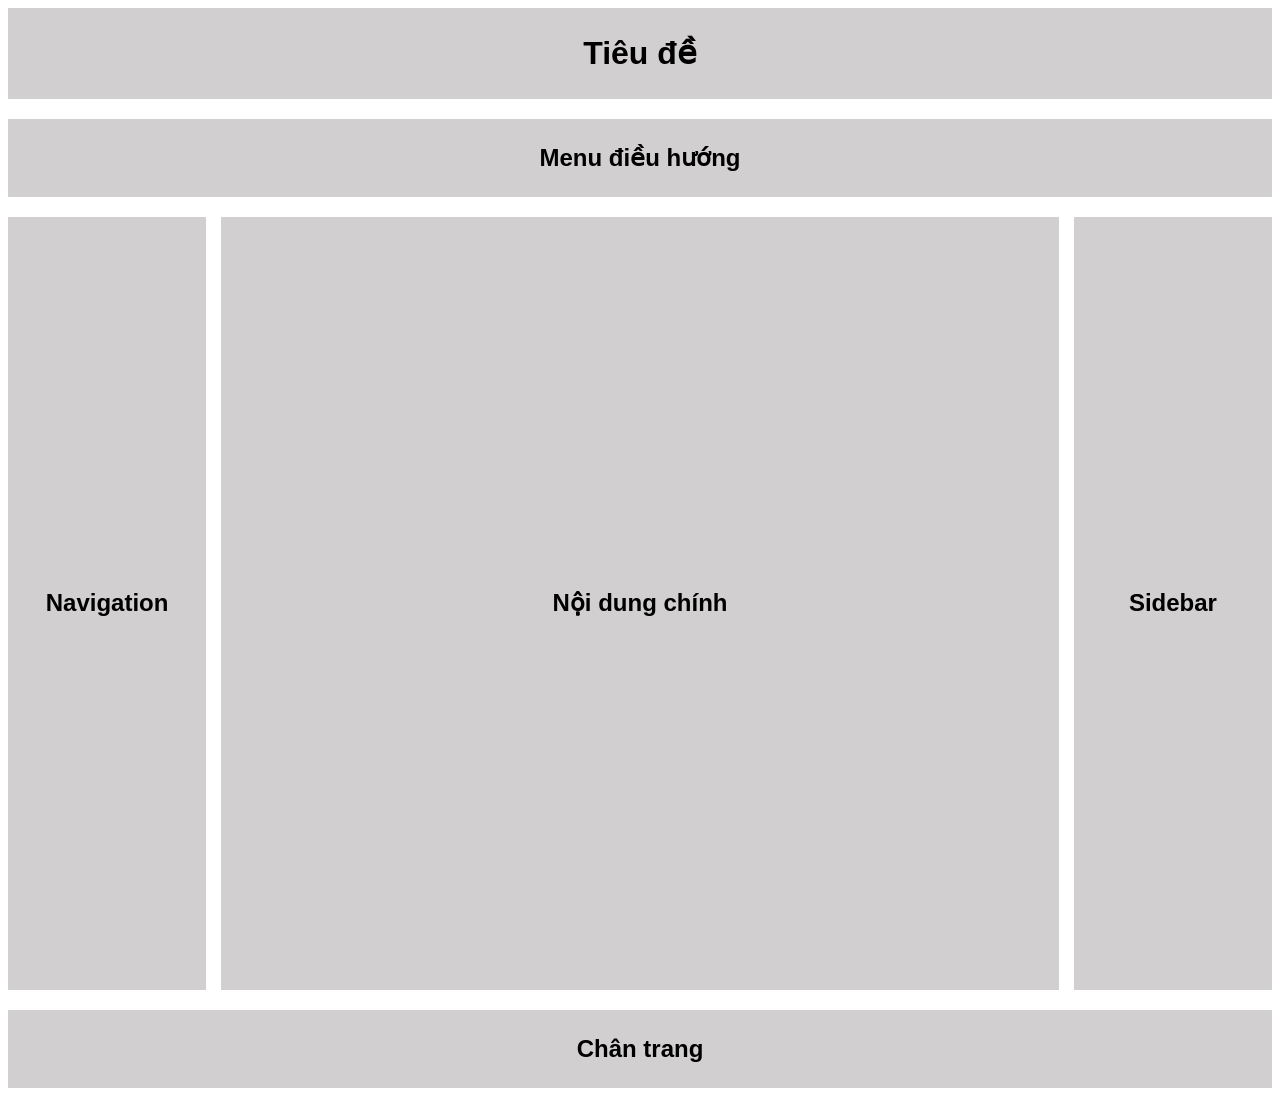
<file: html/w1-practice.html>
<!DOCTYPE html>
<html lang="en">

<head>
    <meta charset="UTF-8">
    <meta name="viewport" content="width=device-width, initial-scale=1.0">
    <title>Week 1</title>
    <link rel="stylesheet" href="../css/w1-practice.css">
</head>

<body>
    <header>
        <h1>Tiêu đề</h1>
    </header>
    <nav id="header-menu">
        <h2>Menu điều hướng</h2>
    </nav>
    <nav id="nav-bar">
        <h2>Navigation</h2>
    </nav>
    <main>
        <h2>Nội dung chính</h2>
    </main>
    <aside id="side-bar">
        <h2>Sidebar</h2>
    </aside>
    <footer>
        <h2>Chân trang</h2>
    </footer>
</body>

</html>
</file>
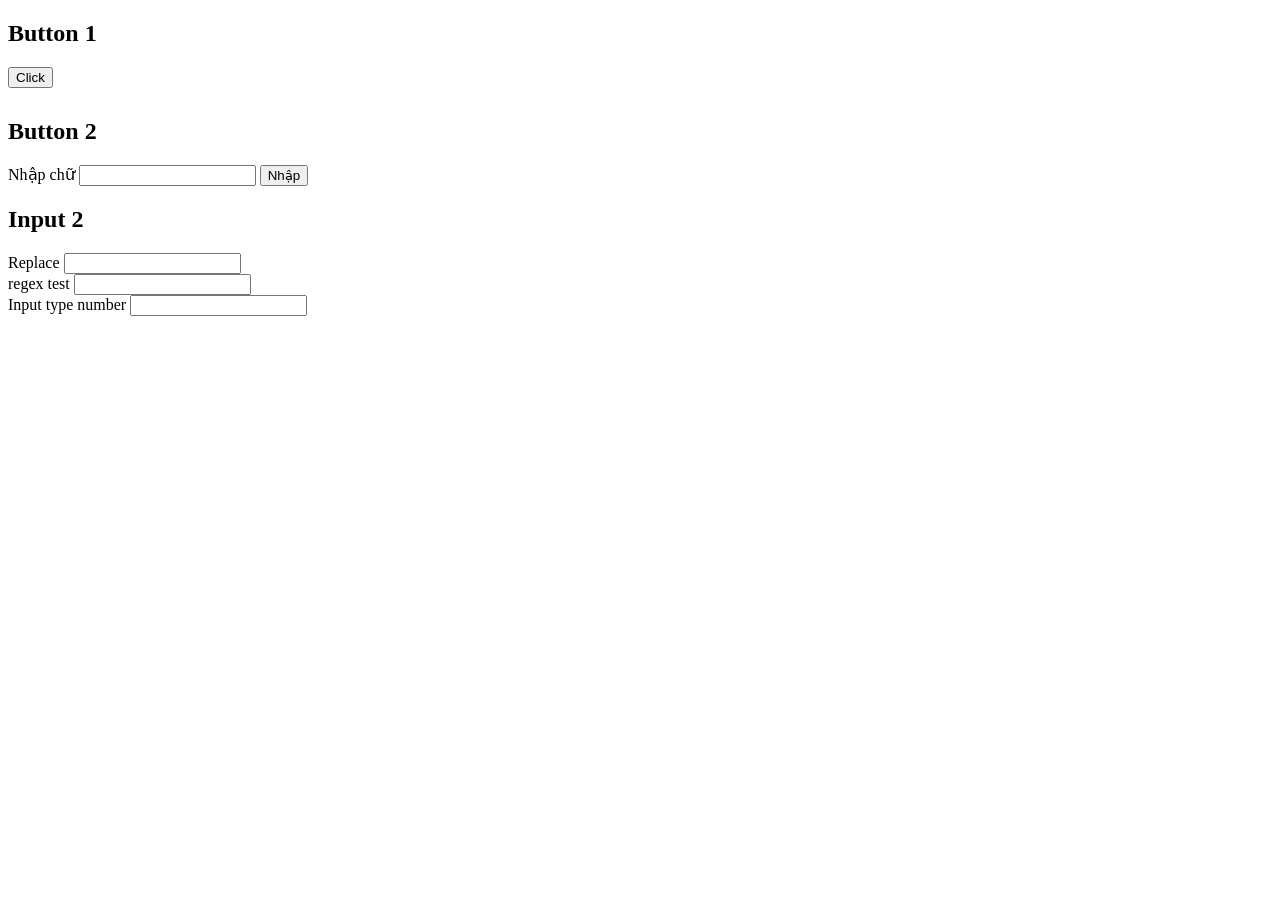
<file: html/week-2/example-2.html>
<!DOCTYPE html>
<html lang="en">

<head>
    <meta charset="UTF-8">
    <meta name="viewport" content="width=device-width, initial-scale=1.0">
    <title>Document</title>
</head>

<body>
    <div style="margin-bottom: 30px;">
        <h2>Button 1</h2>
        <button type="button" id="btn-1">Click</button>
    </div>

    <div>
        <h2>Button 2</h2>
        <label for="input-1">Nhập chữ</label>
        <input type="text" id="input-1">
        <button type="button" id="btn-2">Nhập</button>
        <div id="display"></div>
    </div>

    <div>
        <h2>Input 2</h2>
        <label for="input-2">Replace</label>
        <input type="text" id="input-2">
        <br>
        <label for="input-3">regex test</label>
        <input type="text" id="input-3">
        <br>
        <label>Input type number</label>
        <input type="number">
    </div>

    <script src="../../js/week-2/example-2.js" defer></script>
</body>

</html>
</file>
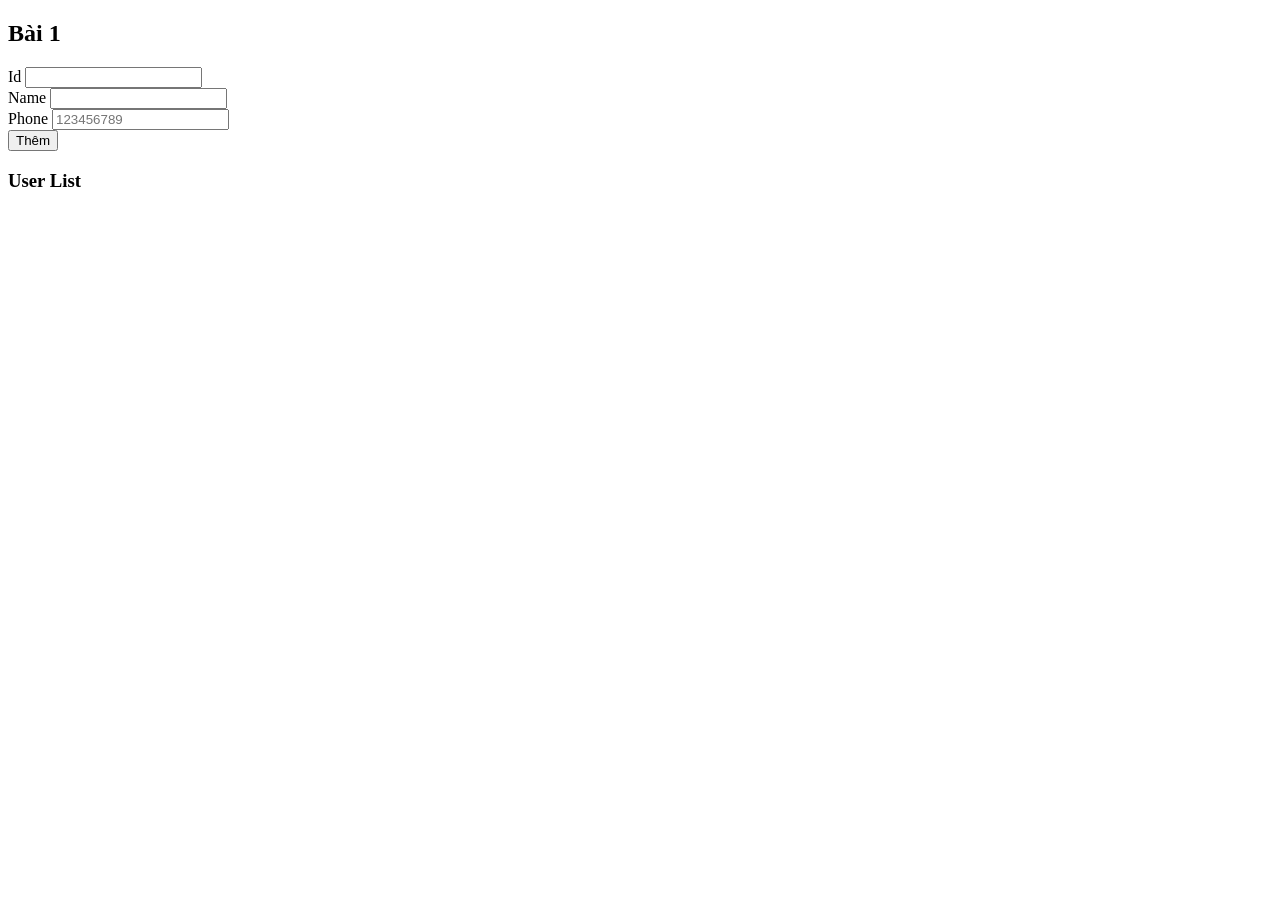
<file: html/week-2/example.html>
<!DOCTYPE html>
<html lang="en">

<head>
    <meta charset="UTF-8">
    <meta name="viewport" content="width=device-width, initial-scale=1.0">
    <title>EX1</title>
</head>

<body>
    <section>
        <div>
            <h2>Bài 1</h2>
        </div>
        <div>
            <form>
                <div>
                    <label for="uid">Id</label>
                    <input type="text" id="uid">
                </div>
                <div>
                    <label for="name">Name</label>
                    <input type="text" id="name">
                </div>
                <div>
                    <label for="phone">Phone</label>
                    <input type="text" placeholder="123456789" id="phone">
                </div>
                <button type="button" id="add">Thêm</button>
            </form>
        </div>
        <div>
            <h3>User List</h3>
            <ul>

            </ul>
        </div>
    </section>
    
    <script src="../../js/week-2/example.js" defer></script>
</body>

</html>
</file>
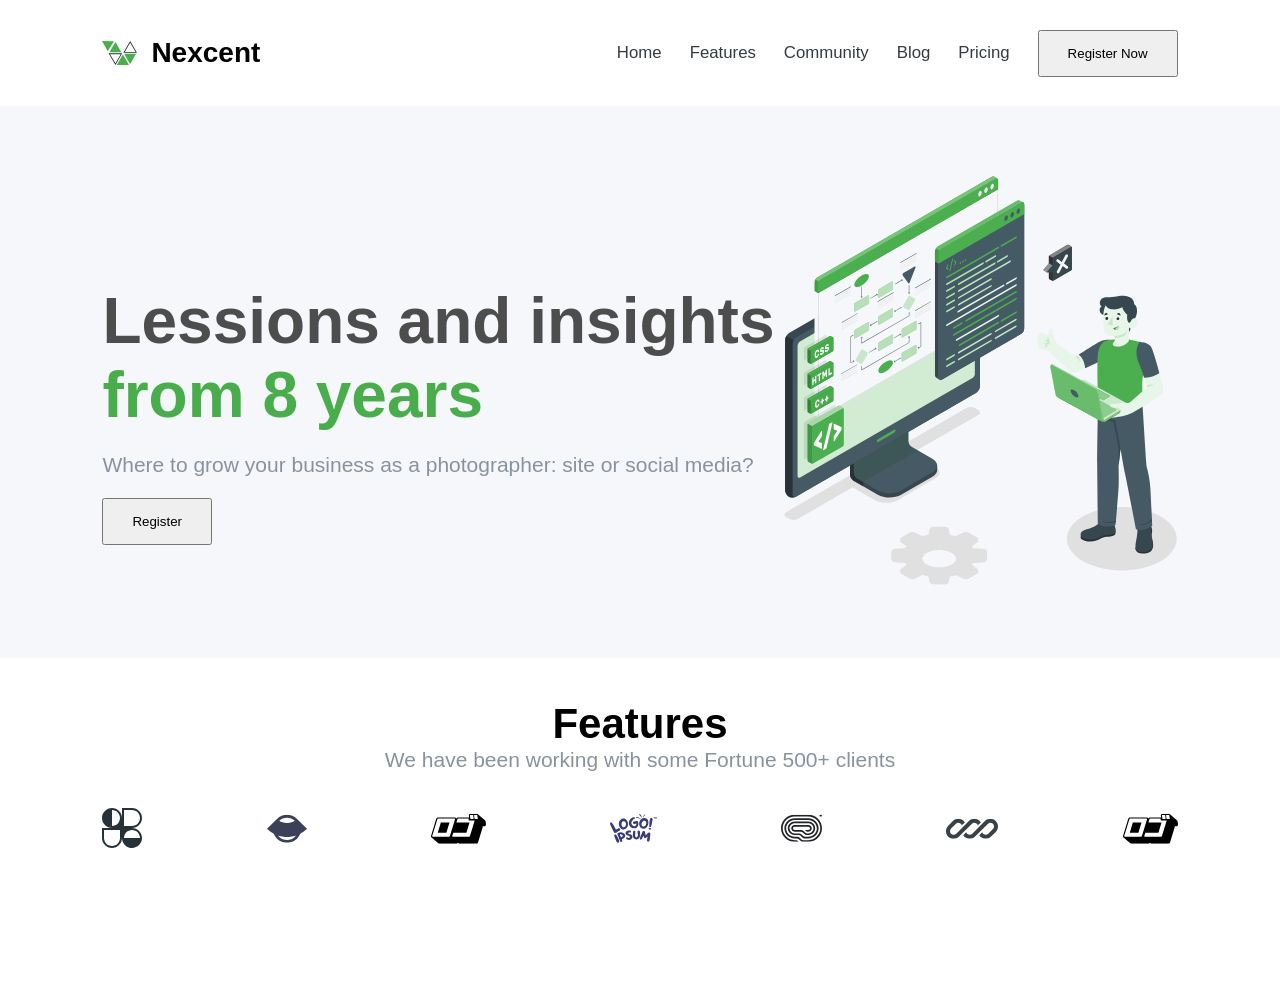
<file: html/week-3/features.html>
<!DOCTYPE html>
<html lang="en">

<head>
    <meta charset="UTF-8">
    <meta name="viewport" content="width=device-width, initial-scale=1.0">
    <title>Nexcent Refactored</title>
    <link rel="stylesheet" href="../../css/w3.css">
    <link rel="stylesheet" href="https://cdnjs.cloudflare.com/ajax/libs/font-awesome/4.7.0/css/font-awesome.min.css">
</head>

<body class="">
    <nav class="navbar flex justify-between items-center py-1 section-padding">
        <div class="navbar__logo flex items-center gap-1">
            <img src="../../assets/Icon.svg" alt="Nexcent logo">
            <h2 class="fs-2">Nexcent</h2>
        </div>
        <div class="navbar__group flex gap-3 justify-around items-center">
            <ul class="navbar__links flex justify-around gap-3 fs-1-2">
                <li><a href="/html/week-3/example-w3.html" class="navbar_link">Home</a></li>
                <li><a href="/html/week-3/features.html" class="navbar_link">Features</a></li>
                <li><a href="/html/week-3/features.html" class="navbar_link">Community</a></li>
                <li><a href="/html/week-3/features.html" class="navbar_link">Blog</a></li>
                <li><a href="/html/week-3/features.html" class="navbar_link">Pricing</a></li>
                <button type="button" class="register-btn regis-btn">Register Now</button>
            </ul>
            <div class="navbar__button flex justify-between">
                <button type="button" class="register-btn regis-btn">Register Now</button>

                <button type="button" class="navbar__btn--media-phone">
                    <i class="fa fa-bars fa-2x" aria-hidden="true"></i>
                </button>
            </div>
        </div>
    </nav>

    <div class="intro flex flex-col gap-3">
        <div class="hero-section section-padding py-5 bg-light-grey flex justify-between flex-wrap items-center">
            <div class="hero__fr1">
                <div class="hero__text1 font-semibold">
                    <p>
                        Lessions and insights
                        <br>
                        <span class="text-green">from 8 years</span>
                    </p>
                </div>
                <p class="hero__text2 text-grey fs-1-5">
                    Where to grow your business as a photographer: site or social media?
                </p>
                <button class="register-btn regis-btn" type="button">Register</button>
            </div>
            <div class="hero__fr2">
                <img src="../../assets/Illustration.svg" alt="" class="w-full">
            </div>
        </div>

        <div class="client flex flex-col items-center section-padding gap-1">
            <div class="client__text flex flex-col items-center fs-1-5">
                <h1 class="my-0">Features</h1>
                <p class="text-grey my-0">We have been working with some Fortune 500+ clients</p>
            </div>
            <div class="client__logo flex justify-between items-center w-full flex-wrap">
                <img src="../../assets/Logo.svg" alt="">
                <img src="../../assets/Logo (1).svg" alt="">
                <img src="../../assets/Logo (2).svg" alt="">
                <img src="../../assets/Logo (3).svg" alt="">
                <img src="../../assets/Logo (4).svg" alt="">
                <img src="../../assets/Logo (5).svg" alt="">
                <img src="../../assets/Logo (6).svg" alt="">
            </div>
        </div>
    </div>

    <footer>
    </footer>

    <script src="../../js/week-3/example-w3.js"></script>
</body>

</html>
</file>
<file: css/w1-practice.css>
body {
    display: grid;
    grid-template-columns: repeat(12, 1fr);
    grid-template-rows: auto auto 1fr auto;
    text-align: center;
    font-family: Arial, Helvetica, sans-serif;
    height: 120vh;
    row-gap: 20px;
    column-gap: 15px;
}

@media screen and (max-width: 768px) {
    body {
        display: flex;
        flex-direction: column;
    }
}

header,
nav,
main,
aside,
footer {
    display: flex;
    padding: 5px;
    background-color: rgb(209, 207, 207);
    align-items: center;
    justify-content: center;
}

header {
    grid-column: 1 / span 12;
}

#header-menu {
    grid-column: 1 / span 12;
    /* grid-row: 2/span 1; */
    position: sticky;
    top: 10px;
}

main {
    grid-column: 3/span 8;
    /* grid-row: 3/span 8; */
}

#nav-bar {
    grid-column: 1/span 2;
    /* grid-row: 3/span 8; */
}

#side-bar {
    grid-column: 11/span 2;
    /* grid-row: 3/span 8; */
}

footer {
    grid-column: span 12;
}
</file>
